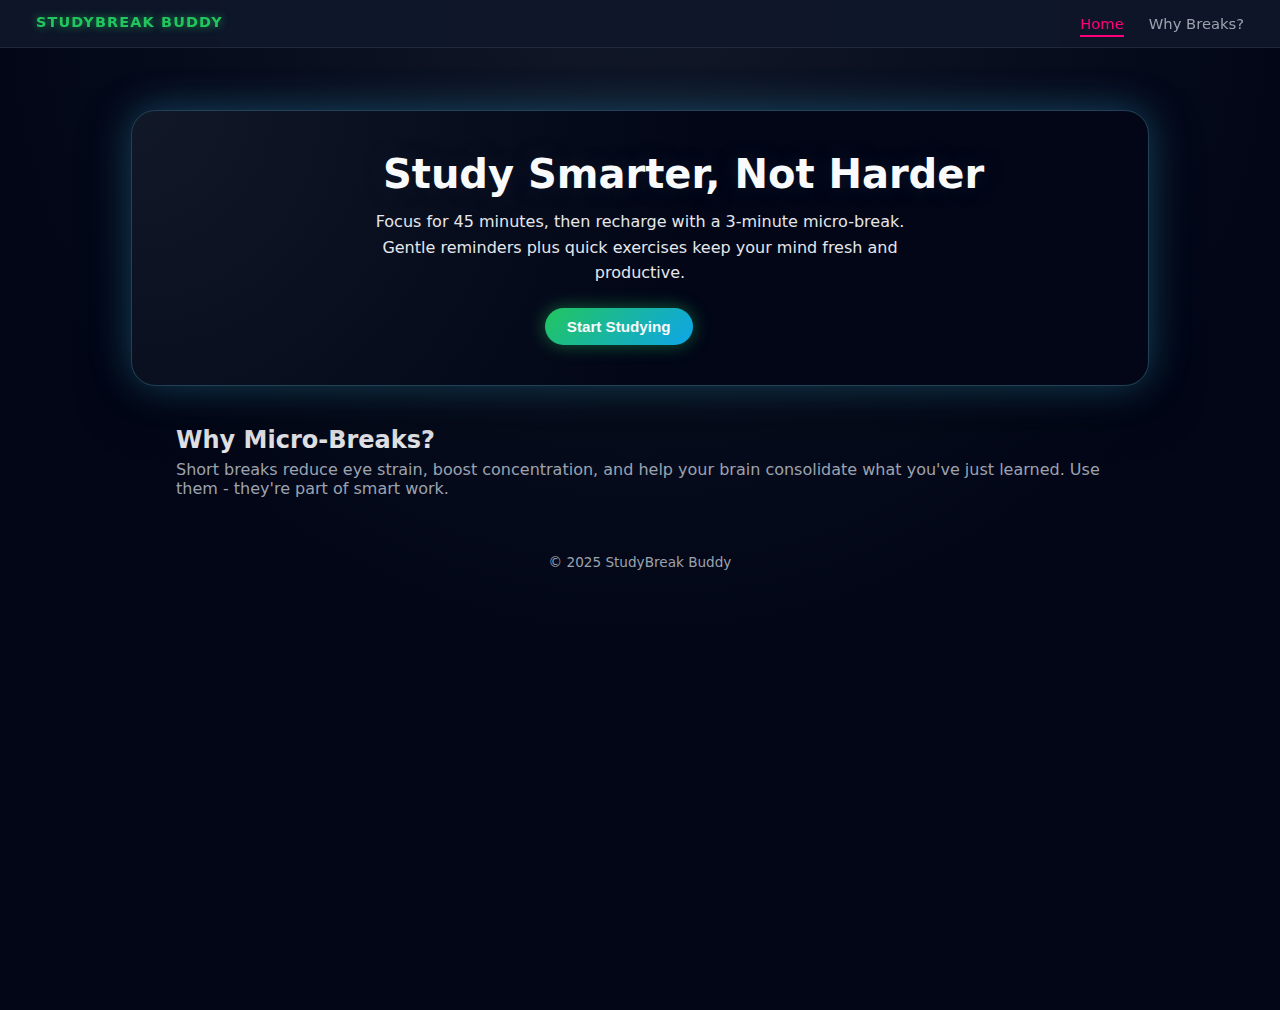
<file: index.html>
<!DOCTYPE html>
<html lang="en">
<head>
  <meta charset="UTF-8">
  <title>StudyBreak Buddy | Home</title>
  <meta name="viewport" content="width=device-width, initial-scale=1.0">
  <link rel="stylesheet" href="css/style.css">
</head>
<body class="home-body">
  <div class="overlay"></div>
  <header class="navbar">
    <div class="nav-logo">StudyBreak Buddy</div>
    <nav class="nav-links">
      <a href="index.html" class="active">Home</a>
      <a href="#why">Why Breaks?</a>
    </nav>
  </header>

  <main class="hero center-box">
    <section class="hero-card">
      <h1 style="position: relative; left: 23%;">Study Smarter, Not Harder</h1>
      <p style="text-align: center;">
        Focus for 45 minutes, then recharge with a 3-minute micro-break.
        Gentle reminders plus quick exercises keep your mind fresh and productive.
      </p>
      <button class="btn-primary" onclick="location.href='study.html'" style="position: relative; left: 40%;" >
        Start Studying
      </button>
    </section>
    
  </main>


  <section id="why" class="info-section">
    <h2>Why Micro-Breaks?</h2>
    <p>
      Short breaks reduce eye strain, boost concentration, and help your brain
      consolidate what you've just learned. Use them - they're part of smart work.
    </p>
  </section>

  <footer class="footer">
    <p>© 2025 StudyBreak Buddy</p>
  </footer>
</body>
</html>
</file>
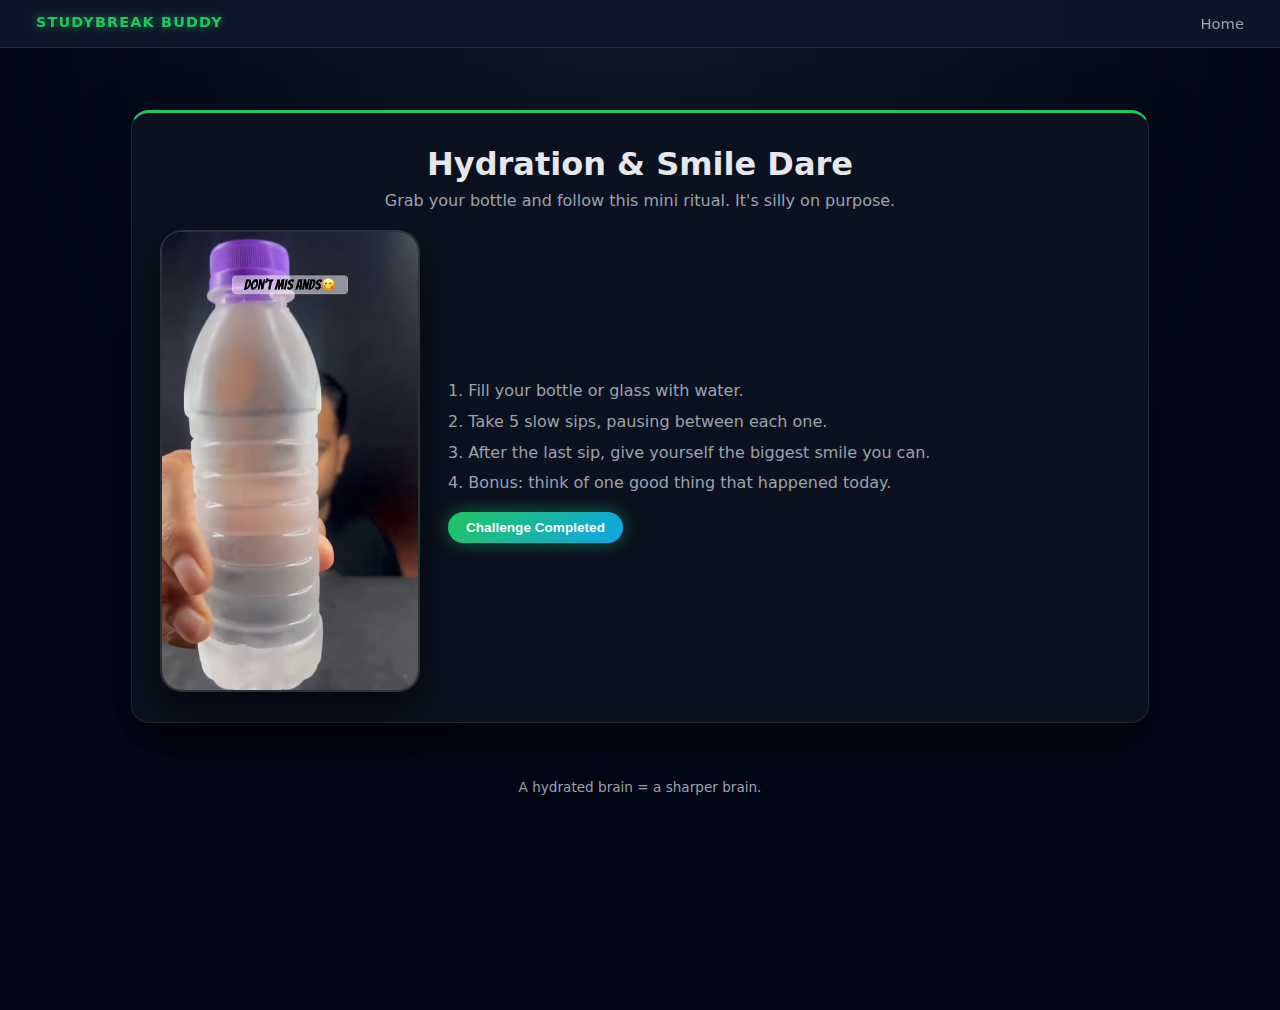
<file: break-fun.html>
<!DOCTYPE html>
<html lang="en">
<head>
  <meta charset="UTF-8">
  <title>Fun Hydration Dare | StudyBreak Buddy</title>
  <meta name="viewport" content="width=device-width, initial-scale=1.0">
  <link rel="stylesheet" href="css/style.css">
</head>
<body class="break-body">
  <header class="navbar">
    <div class="nav-logo">StudyBreak Buddy</div>
    <nav class="nav-links">
      <a href="index.html">Home</a>
    </nav>
  </header>

  <main class="center-box">
    <section class="break-card">
      <h1>Hydration & Smile Dare</h1>
      <p class="break-intro">
        Grab your bottle and follow this mini ritual. It's silly on purpose.
      </p>

      <div class="break-layout">
        <div class="video-wrapper">
          <video src="videos/fun-dare.mp4" autoplay loop muted playsinline></video>
        </div>

        <ol class="break-steps">
          <li>Fill your bottle or glass with water.</li>
          <li>Take 5 slow sips, pausing between each one.</li>
          <li>After the last sip, give yourself the biggest smile you can.</li>
          <li>Bonus: think of one good thing that happened today.</li>
          <button class="btn-primary small-btn" onclick="location.href='index.html'">
            Challenge Completed
          </button>
        </ol>
      </div>
    </section>
  </main>

  <footer class="footer">
    <p>A hydrated brain = a sharper brain.</p>
  </footer>
</body>
</html>
</file>
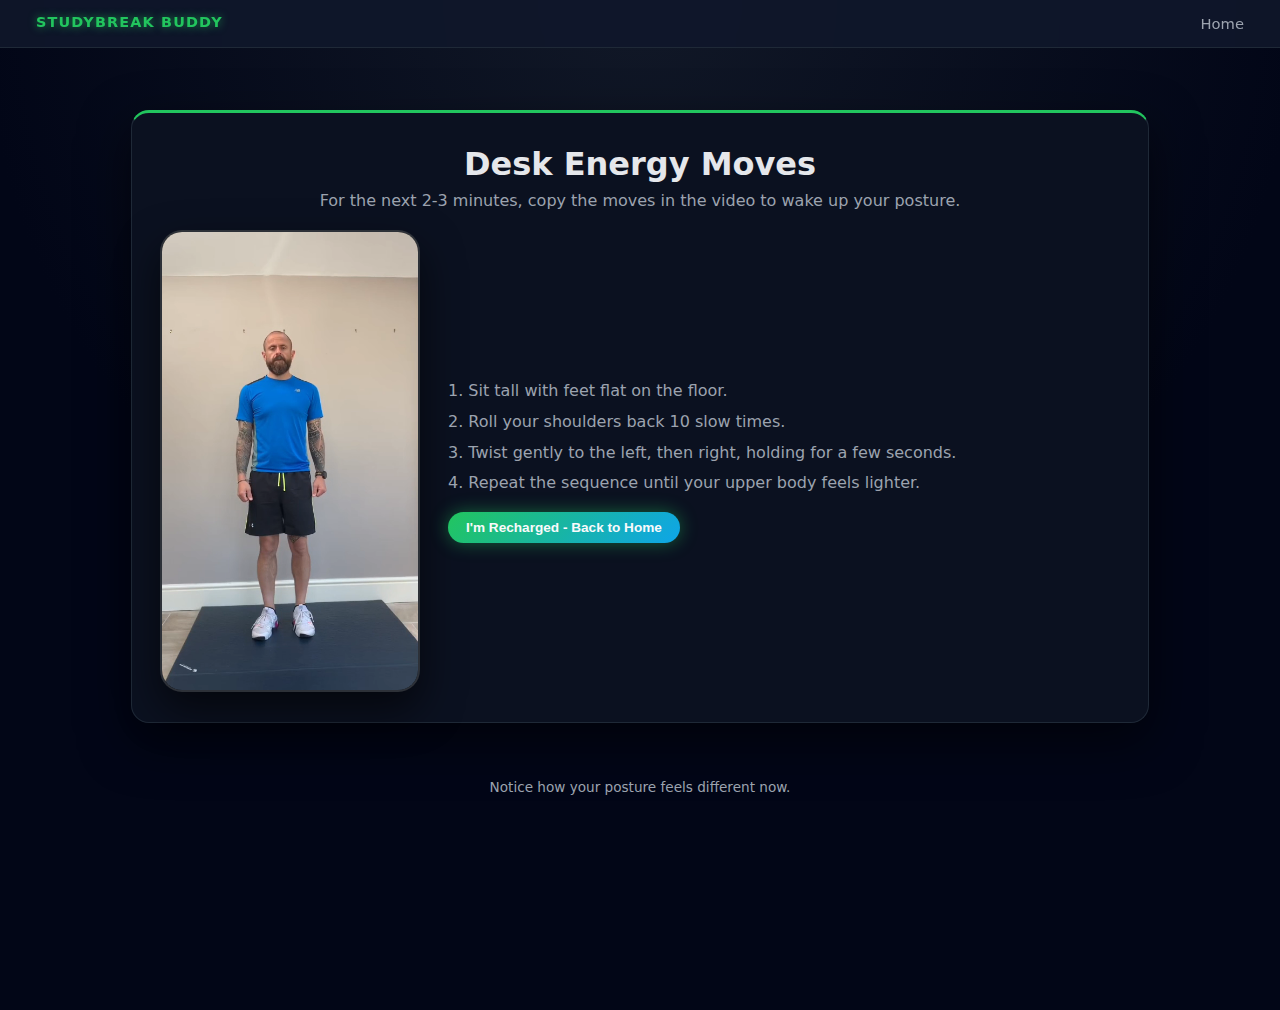
<file: break-move.html>
<!DOCTYPE html>
<html lang="en">
<head>
  <meta charset="UTF-8">
  <title>Desk Moves Break | StudyBreak Buddy</title>
  <meta name="viewport" content="width=device-width, initial-scale=1.0">
  <link rel="stylesheet" href="css/style.css">
</head>
<body class="break-body">
  <header class="navbar">
    <div class="nav-logo">StudyBreak Buddy</div>
    <nav class="nav-links">
      <a href="index.html">Home</a>
    </nav>
  </header>

  <main class="center-box">
    <section class="break-card">
      <h1>Desk Energy Moves</h1>
      <p class="break-intro">
        For the next 2-3 minutes, copy the moves in the video to wake up your posture.
      </p>

      <div class="break-layout">
        <div class="video-wrapper">
          <video src="videos/desk-moves.mp4" autoplay loop muted playsinline></video>
        </div>

        <ol class="break-steps">
          <li>Sit tall with feet flat on the floor.</li>
          <li>Roll your shoulders back 10 slow times.</li>
          <li>Twist gently to the left, then right, holding for a few seconds.</li>
          <li>Repeat the sequence until your upper body feels lighter.</li>
          <button class="btn-primary small-btn" onclick="location.href='index.html'">
            I'm Recharged - Back to Home
          </button>
        </ol>
      </div>
    </section>
  </main>

  <footer class="footer">
    <p>Notice how your posture feels different now.</p>
  </footer>
</body>
</html>
</file>
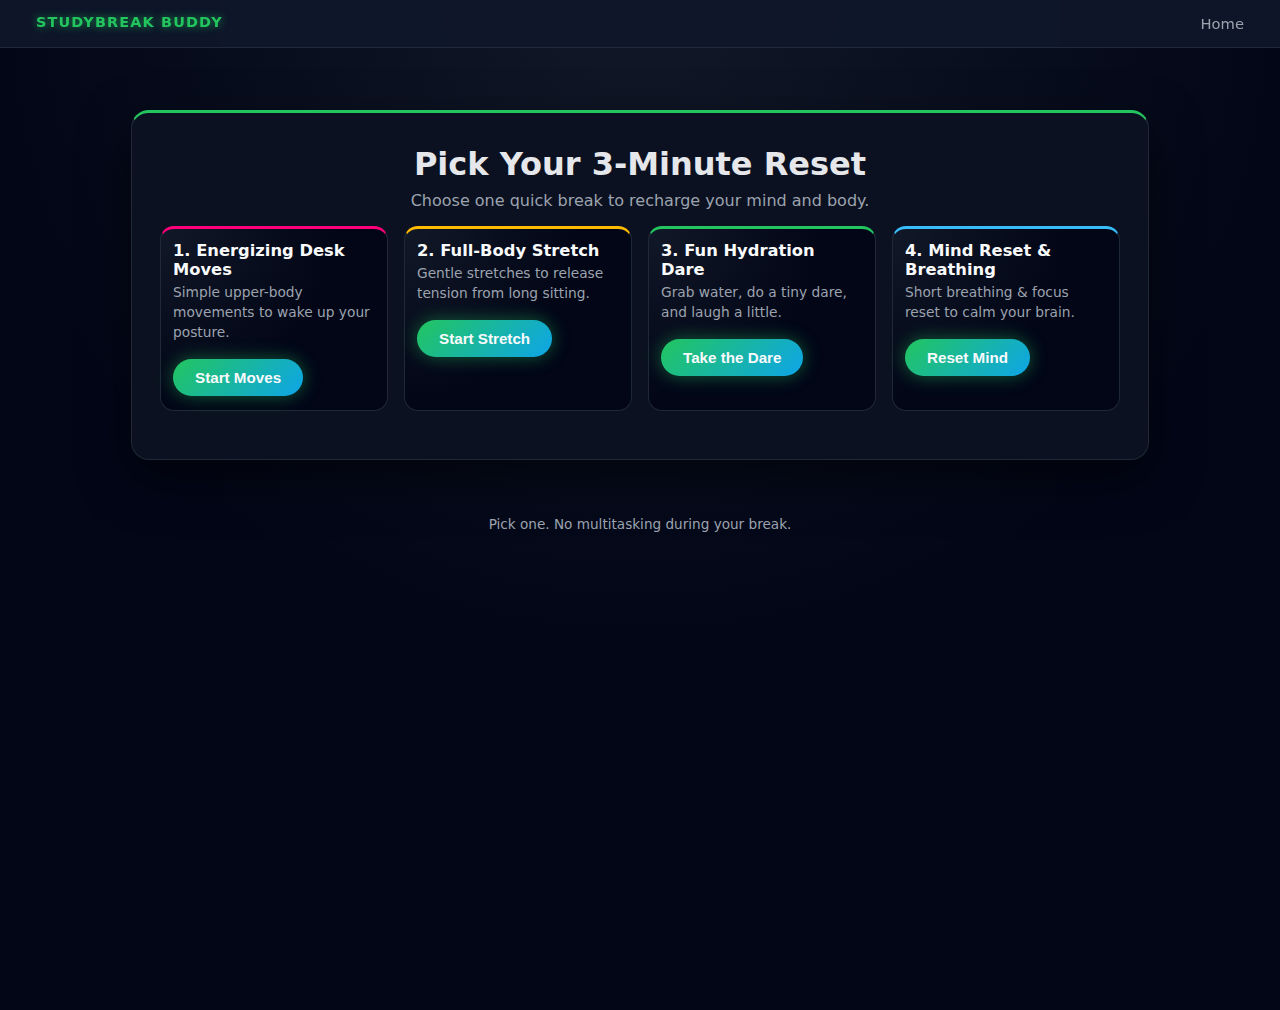
<file: break-options.html>
<!DOCTYPE html>
<html lang="en">
<head>
  <meta charset="UTF-8">
  <title>StudyBreak Buddy | Choose Your Break</title>
  <meta name="viewport" content="width=device-width, initial-scale=1.0">
  <link rel="stylesheet" href="css/style.css">
</head>
<body class="break-body">
  <header class="navbar">
    <div class="nav-logo">StudyBreak Buddy</div>
    <nav class="nav-links">
      <a href="index.html">Home</a>
    </nav>
  </header>

  <main class="center-box">
    <section class="break-card">
      <h1>Pick Your 3-Minute Reset</h1>
      <p>Choose one quick break to recharge your mind and body.</p>

      <div class="exercise-grid">
        <article class="exercise">
          <h2>1. Energizing Desk Moves</h2>
          <p>Simple upper-body movements to wake up your posture.</p>
          <button class="btn-primary" onclick="location.href='break-move.html'">
            Start Moves
          </button>
        </article>

        <article class="exercise">
          <h2>2. Full-Body Stretch</h2>
          <p>Gentle stretches to release tension from long sitting.</p>
          <button class="btn-primary" onclick="location.href='break-stretch.html'">
            Start Stretch
          </button>
        </article>

        <article class="exercise">
          <h2>3. Fun Hydration Dare</h2>
          <p>Grab water, do a tiny dare, and laugh a little.</p>
          <button class="btn-primary" onclick="location.href='break-fun.html'">
            Take the Dare
          </button>
        </article>

        <article class="exercise">
          <h2>4. Mind Reset & Breathing</h2>
          <p>Short breathing & focus reset to calm your brain.</p>
          <button class="btn-primary" onclick="location.href='break-reset.html'">
            Reset Mind
          </button>
        </article>
      </div>
    </section>
  </main>

  <footer class="footer">
    <p>Pick one. No multitasking during your break.</p>
  </footer>
</body>
</html>
</file>
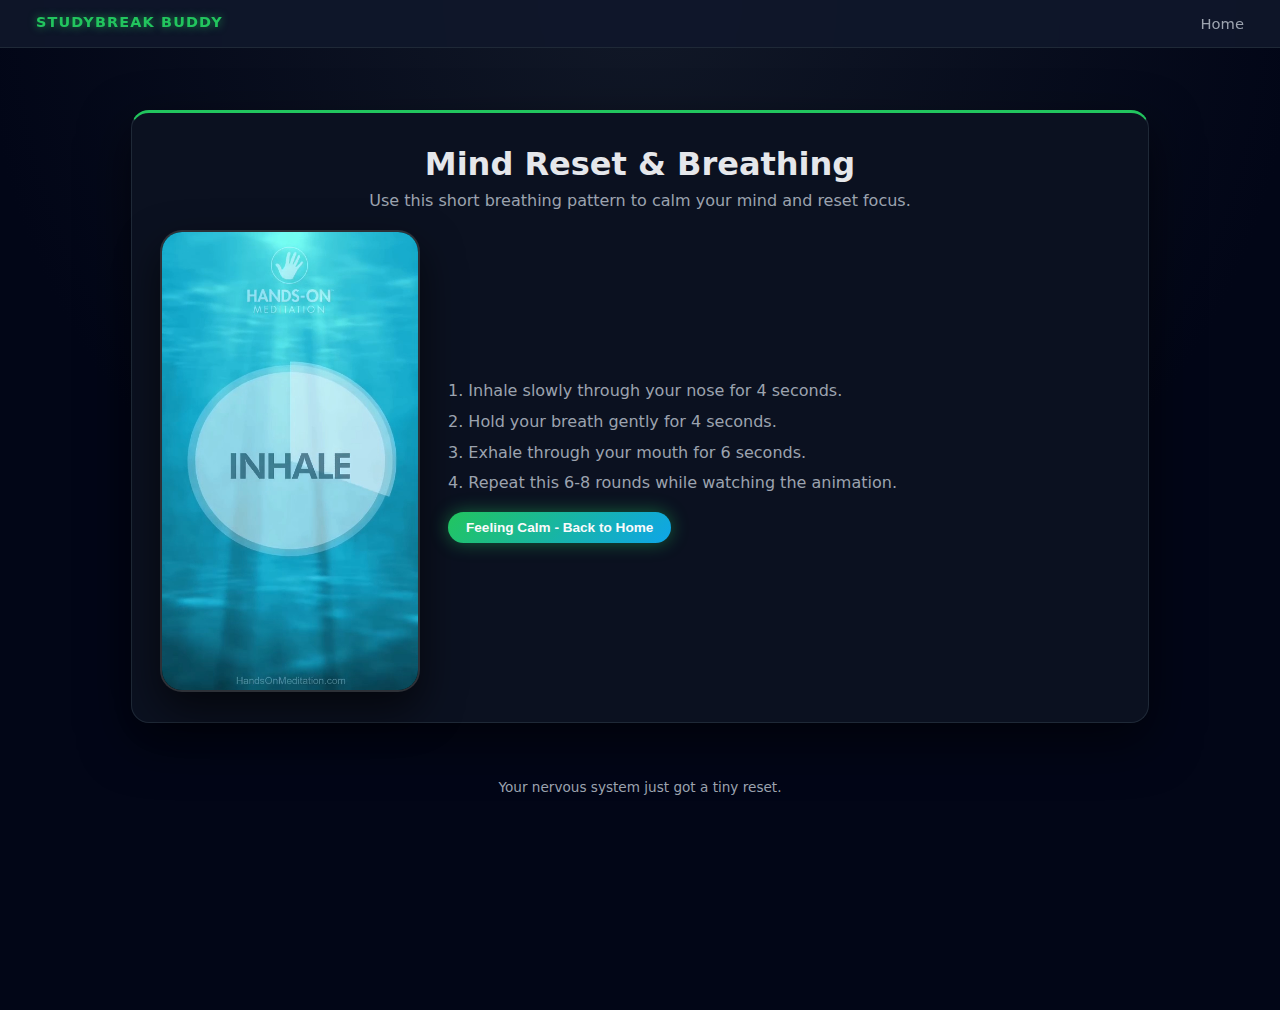
<file: break-reset.html>
<!DOCTYPE html>
<html lang="en">
<head>
  <meta charset="UTF-8">
  <title>Mind Reset Break | StudyBreak Buddy</title>
  <meta name="viewport" content="width=device-width, initial-scale=1.0">
  <link rel="stylesheet" href="css/style.css">
</head>
<body class="break-body">
  <header class="navbar">
    <div class="nav-logo">StudyBreak Buddy</div>
    <nav class="nav-links">
      <a href="index.html">Home</a>
    </nav>
  </header>

  <main class="center-box">
    <section class="break-card">
      <h1>Mind Reset & Breathing</h1>
      <p class="break-intro">
        Use this short breathing pattern to calm your mind and reset focus.
      </p>

      <div class="break-layout">
        <div class="video-wrapper">
          <video src="videos/mind-reset.mp4" autoplay loop muted playsinline></video>
        </div>

        <ol class="break-steps">
          <li>Inhale slowly through your nose for 4 seconds.</li>
          <li>Hold your breath gently for 4 seconds.</li>
          <li>Exhale through your mouth for 6 seconds.</li>
          <li>Repeat this 6-8 rounds while watching the animation.</li>
          <button class="btn-primary small-btn" onclick="location.href='index.html'">
            Feeling Calm - Back to Home
          </button>
        </ol>
      </div>
    </section>
  </main>

  <footer class="footer">
    <p>Your nervous system just got a tiny reset.</p>
  </footer>
</body>
</html>
</file>
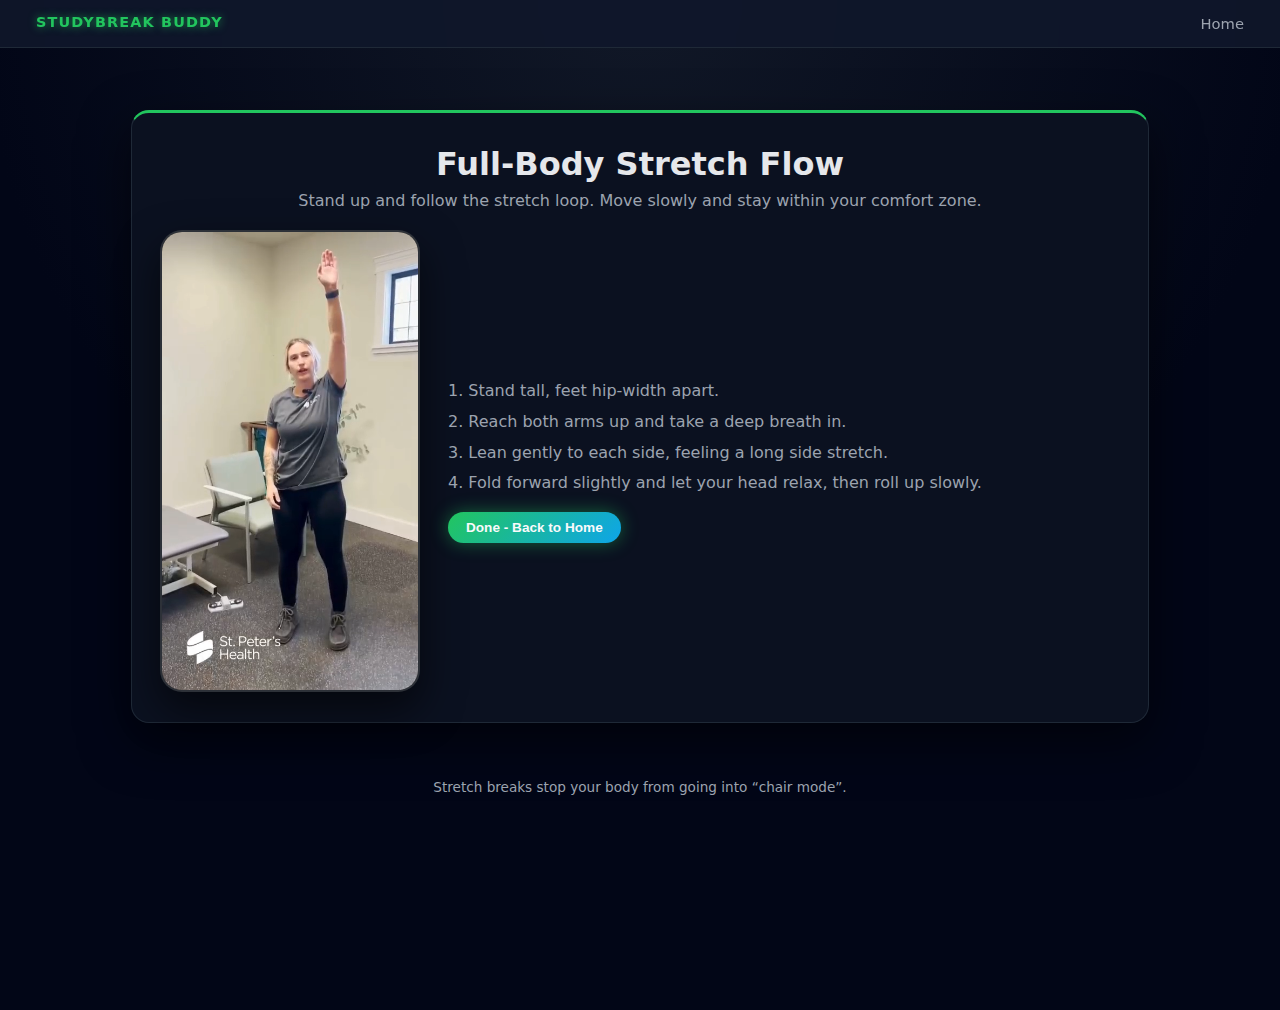
<file: break-stretch.html>
<!DOCTYPE html>
<html lang="en">
<head>
  <meta charset="UTF-8">
  <title>Stretch Break | StudyBreak Buddy</title>
  <meta name="viewport" content="width=device-width, initial-scale=1.0">
  <link rel="stylesheet" href="css/style.css">
</head>
<body class="break-body">
  <header class="navbar">
    <div class="nav-logo">StudyBreak Buddy</div>
    <nav class="nav-links">
      <a href="index.html">Home</a>
    </nav>
  </header>

  <main class="center-box">
    <section class="break-card">
      <h1>Full-Body Stretch Flow</h1>
      <p class="break-intro">
        Stand up and follow the stretch loop. Move slowly and stay within your comfort zone.
      </p>

      <div class="break-layout">
        <div class="video-wrapper">
          <video src="videos/full-stretch.mp4" autoplay loop muted playsinline></video>
        </div>

        <ol class="break-steps">
          <li>Stand tall, feet hip-width apart.</li>
          <li>Reach both arms up and take a deep breath in.</li>
          <li>Lean gently to each side, feeling a long side stretch.</li>
          <li>Fold forward slightly and let your head relax, then roll up slowly.</li>
          <button class="btn-primary small-btn" onclick="location.href='index.html'">
            Done - Back to Home
          </button>
        </ol>
      </div>
    </section>
  </main>

  <footer class="footer">
    <p>Stretch breaks stop your body from going into “chair mode”.</p>
  </footer>
</body>
</html>
</file>
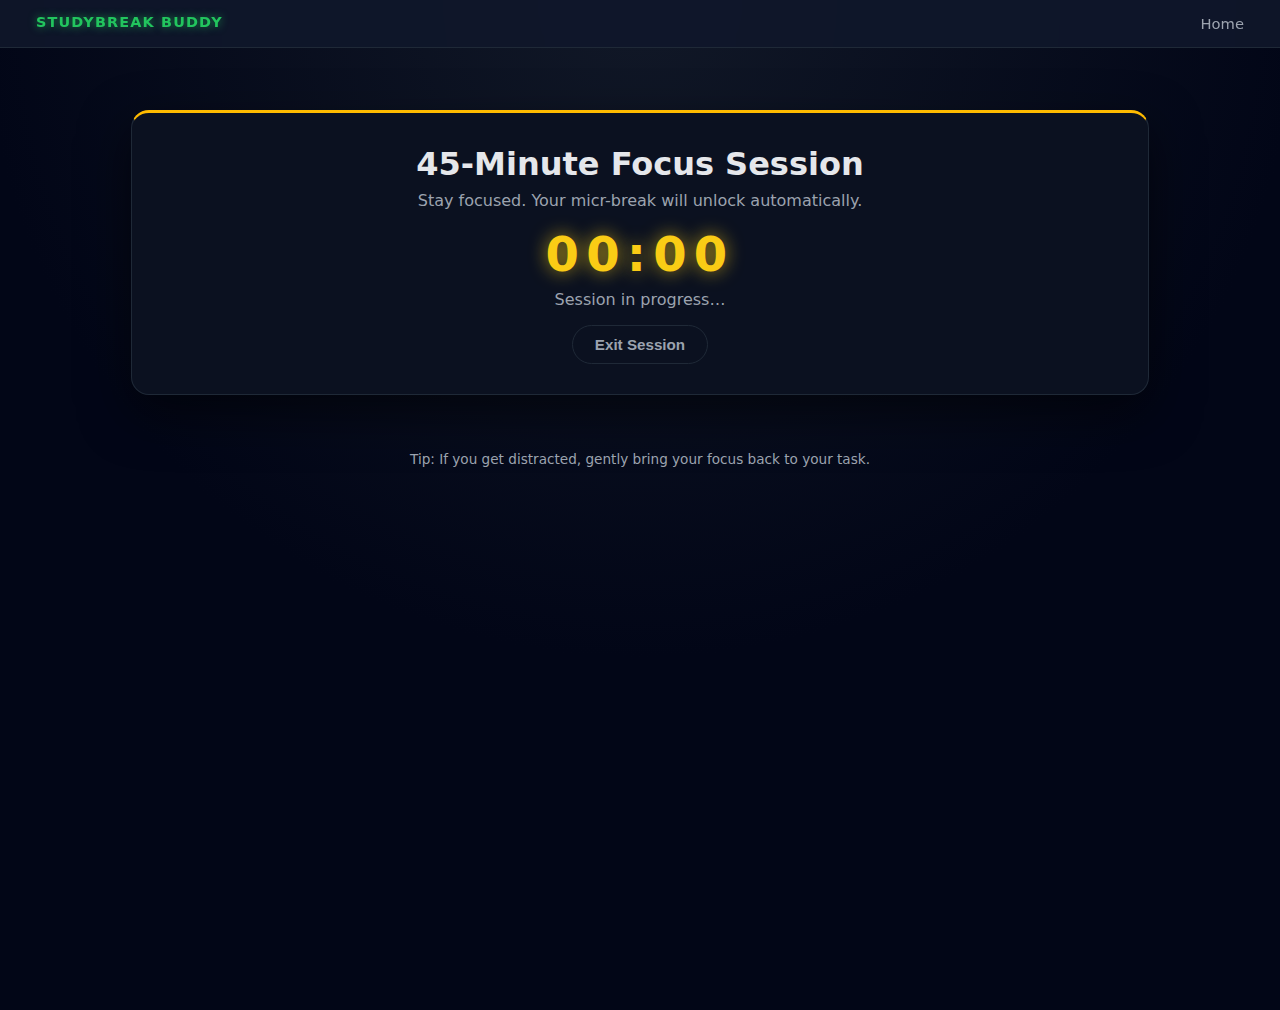
<file: study.html>
<!DOCTYPE html>
<html lang="en">
<head>
  <meta charset="UTF-8">
  <title>StudyBreak Buddy | Focus Session</title>
  <meta name="viewport" content="width=device-width, initial-scale=1.0">
  <link rel="stylesheet" href="css/style.css">
</head>
<body class="study-body">
  <header class="navbar">
    <div class="nav-logo">StudyBreak Buddy</div>
    <nav class="nav-links">
      <a href="index.html">Home</a>
    </nav>
  </header>

  <main class="center-box">
    <section class="timer-card">
      <h1>45-Minute Focus Session</h1>
      <p>Stay focused. Your micr-break will unlock automatically.</p>

      <div class="big-timer" id="study-timer">45:00</div>
      <p class="timer-subtext" id="study-status">Session in progress…</p>

      <button class="btn-secondary" id="exit-btn">Exit Session</button>
    </section>
  </main>

  <footer class="footer">
    <p>Tip: If you get distracted, gently bring your focus back to your task.</p>
  </footer>

  <script src="js/study.js"></script>
</body>
</html>
</file>
<file: css/style.css>
/* global style */

* {
  margin: 0;
  padding: 0;
  box-sizing: border-box;
}

/* neon theme */
:root {
  --bg: #020617;
  --bg-alt: #111827;

  
  --accent: #ff007a;      /* neon pink */
  --accent2: #ffbb00;     /* neon yellow */
  --accent3: #22c55e;     /* aqua green */
  --accent4: #38bdf8;     /* soft cyan */

  --text: #f9fafb;
  --muted: #9ca3af;

  --card-bg: #0b1120;
  --border: #1f2937;
  --radius-lg: 18px;
  --shadow: 0 18px 50px rgba(0, 0, 0, 0.55);
}

body {
  font-family: system-ui, -apple-system, BlinkMacSystemFont, "Segoe UI", sans-serif;
  color: var(--text);
  min-height: 100vh;
}

/* background color */
.home-body {
  background: radial-gradient(circle at top, #111827 0, #020617 55%);
}

.study-body {
  background: radial-gradient(circle at top, #111827 0, #020617 55%);
}

.break-body {
  background: radial-gradient(circle at top, #111827 0, #020617 55%);
}

/* Navbar */
.navbar {
  position: fixed;
  top: 0;
  left: 0;
  right: 0;
  padding: 14px 36px;
  background: rgba(15, 23, 42, 0.92);
  backdrop-filter: blur(12px);
  border-bottom: 1px solid var(--border);
  z-index: 50;
}

.nav-logo {
  float: left;
  font-weight: 800;
  letter-spacing: 0.08em;
  text-transform: uppercase;
  font-size: 0.9rem;
  color: var(--accent3);
  text-shadow: 0 0 8px rgba(34, 197, 94, 0.7);
}

.nav-links {
  float: right;
}

.nav-links a {
  color: var(--muted);
  text-decoration: none;
  margin-left: 20px;
  font-size: 0.92rem;
  border-bottom: 2px solid transparent;
  padding-bottom: 3px;
  transition: color 0.15s ease, border-color 0.15s ease, text-shadow 0.15s ease;
}

.nav-links a:hover {
  color: var(--accent2);
  border-bottom-color: var(--accent2);
  text-shadow: 0 0 6px rgba(251, 191, 36, 0.6);
}

.nav-links a.active {
  color: var(--accent);
  border-bottom-color: var(--accent);
}

.navbar::after {
  content: "";
  display: table;
  clear: both;
}

.center-box {
  max-width: 1050px;
  margin: 110px auto 40px;
  padding: 0 16px;
}

/* Hero card */
.hero-card {
  background: radial-gradient(circle at top left, #111827 0, #020617 55%);
  padding: 40px 32px;
  border-radius: 24px;
  box-shadow: var(--shadow);
  border: 1px solid var(--border);
  position: relative;
}

.hero-card::before {
  content: "";
  position: absolute;
  inset: 0;
  border-radius: 24px;
  pointer-events: none;
  box-shadow: 0 0 40px rgba(56, 189, 248, 0.35);
}

.hero-card h1 {
  font-size: 2.5rem;
  margin-bottom: 12px;
  color: #f9fafb;
  text-shadow: 0 0 18px rgba(15, 23, 42, 0.9);
}

.hero-card p {
  max-width: 540px;
  margin: 0 auto 22px;
  color: #e5e7eb;
  line-height: 1.6;
}

/* Timer/break cards */
.timer-card,
.break-card {
  background: var(--card-bg);
  padding: 32px 28px 30px;
  border-radius: var(--radius-lg);
  border: 1px solid var(--border);
  box-shadow: var(--shadow);
  text-align: center;
}

.timer-card {
  border-top: 3px solid var(--accent2);
}

.break-card {
  border-top: 3px solid var(--accent3);
}

.timer-card h1,
.break-card h1 {
  font-size: 2rem;
  margin-bottom: 8px;
  color: #e5e7eb;
}

.timer-card p,
.break-card p {
  color: var(--muted);
  margin-bottom: 16px;
}

/* timer text */
.big-timer {
  font-size: 3rem;
  font-weight: 700;
  letter-spacing: 0.15em;
  margin-bottom: 8px;
  color: #facc15;
  text-shadow: 0 0 18px rgba(250, 204, 21, 0.7);
}

.timer-subtext {
  margin-bottom: 22px;
  color: var(--muted);
}

/* Buttons */
.btn-primary,
.btn-secondary {
  display: inline-block;
  border-radius: 999px;
  padding: 10px 22px;
  font-size: 0.95rem;
  font-weight: 600;
  cursor: pointer;
  border: none;
  text-decoration: none;
  transition: transform 0.08s ease, box-shadow 0.12s ease, background-color 0.12s ease;
}

.btn-primary {
  background-image: linear-gradient(135deg, #22c55e, #0ea5e9);
  color: #f9fafb;
  box-shadow: 0 0 18px rgba(34, 197, 94, 0.45);
}

.btn-primary:hover {
  transform: translateY(-1px);
  box-shadow: 0 0 26px rgba(14, 165, 233, 0.55);
}

/* Outline button */
.btn-secondary {
  background: transparent;
  color: var(--muted);
  border: 1px solid var(--border);
}

.btn-secondary:hover {
  background: #111827;
  color: var(--accent3);
}

/* Break options */
.exercise-grid {
  display: flex;
  flex-wrap: wrap;
  gap: 16px;
  margin-bottom: 18px;
  margin-top: 8px;
}

.exercise {
  flex: 1 1 200px;
  min-width: 200px;
  border-radius: 14px;
  padding: 12px 12px 14px;
  border: 1px solid var(--border);
  text-align: left;
  background: radial-gradient(circle at top left, #111827 0, #020617 60%);
}

.exercise:nth-child(1) {
  border-top: 3px solid var(--accent);
}
.exercise:nth-child(2) {
  border-top: 3px solid var(--accent2);
}
.exercise:nth-child(3) {
  border-top: 3px solid var(--accent3);
}
.exercise:nth-child(4) {
  border-top: 3px solid var(--accent4);
}

.exercise h2 {
  font-size: 1.02rem;
  margin-bottom: 4px;
  color: #f9fafb;
}

.exercise p {
  font-size: 0.86rem;
  color: var(--muted);
  line-height: 1.45;
}

/* Info section */
.info-section {
  max-width: 960px;
  margin: 0 auto 40px;
  padding: 0 16px;
  color: var(--muted);
}

.info-section h2 {
  margin-top: 16px;
  margin-bottom: 6px;
  color: #e5e7eb;
}

/* footer */
.footer {
  text-align: center;
  color: var(--muted);
  font-size: 0.85rem;
  padding: 16px 0 24px;
}

/* break details */

.break-intro {
  color: var(--muted);
  margin-bottom: 6px;
}

/* layout for video + text */
.break-layout {
  display: flex;
  gap: 28px;
  align-items: center;
  margin-top: 20px;
  justify-content: center;
}

/* video box */
.video-wrapper {
  flex: 0 0 260px;
  aspect-ratio: 9 / 16;
  border-radius: 22px;
  overflow: hidden;
  background: #000;
  box-shadow: 0 18px 42px rgba(0, 0, 0, 0.6);
  border: 2px solid rgba(148, 163, 184, 0.3);
}

.video-wrapper video {
  width: 100%;
  height: 100%;
  object-fit: cover;
  object-position: center;
  display: block;
}

/* steps area */
.break-steps {
  flex: 1;
  text-align: left;
  margin: 0;
  color: var(--muted);
  font-size: 1rem;
  line-height: 1.55;
  list-style-position: inside;
  padding-top: 0;
}

.break-steps li {
  margin-bottom: 6px;
}

/* small button */
.small-btn {
  margin-top: 10px;
  font-size: 0.85rem;
  padding: 8px 18px;
}

/* Responsive */
@media (max-width: 768px) {
  .navbar {
    padding: 10px 16px;
  }
  .nav-logo,
  .nav-links {
    float: none;
    text-align: center;
  }
  .nav-links a {
    margin: 0 10px;
  }
  .center-box {
    margin-top: 100px;
  }
  .exercise-grid {
    flex-direction: column;
  }
  .break-layout {
    flex-direction: column;
    text-align: center;
  }
  .video-wrapper {
    margin: 0 auto;
    width: 80%;
    max-width: 320px;
  }
  .break-steps {
    text-align: center;
  }
  .break-steps li {
    list-style-position: inside;
  }
}
</file>
